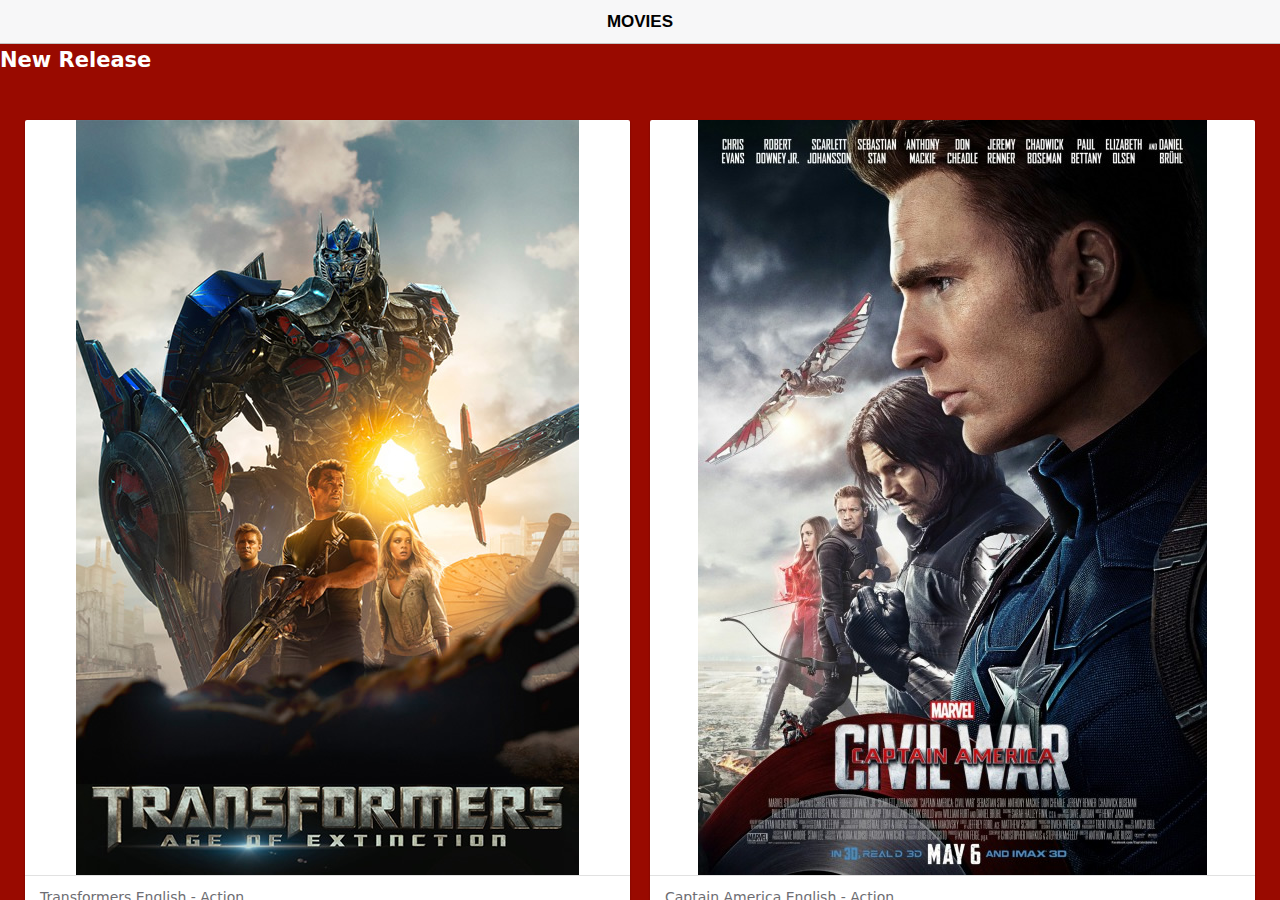
<file: index.html>
<!doctype html>
<html>
<head>
<meta charset="UTF-8">
<title>index</title>
	<title>Untitled Document</title>
	<meta name="viewport" content="width=device-width, initial-scale=1">
	<link href="css/framework7.min.css" rel="stylesheet">
	<link href="css/material-icons.css"  rel="stylesheet"> 
	<link href="css/style.css" rel="stylesheet">
</head>

<body>
	<div id="app">
      <!-- Statusbar overlay -->
      <div class="statusbar"></div>
		
		
	<section class="panel panel-left panel-reveal">
		
		<article class="block">
			<h2>MOVIES</h2>
		</article>
		
		</section>
		
		<div class="view view-main view-init">
        <!-- Initial Page, "data-name" contains page name -->
        <div data-name="home" class="page">

          <!-- Top Navbar -->
          <div class="navbar">
            <div class="navbar-inner">
              
			<div class="left">
				
				<a class="link icon-only panel-open" data-panel="left"><i class="icon material-icons">back</i></a>
				</div>
				<div class="title">MOVIES</div>
            </div>
          </div>
			
			
			<div class="page-content">
		
	<section class="release">
	
			<h2>New Release</h2>
		
		<article class="block">
			<div class="row no-gap">
				<div class="col-50">
					
					
					<article class="card">
						<a href="/producto/">
			
						<div class="card-content">
						<img src="img/transformers.jpg" class="img-responsive center-block">
						</div>
						<div class="card-footer">
						Transformers
							English - Action
						</div>
						</a>
					</article>
						
				</div>
				
				
				<div class="col-50">
					<article class="card">
					
						<div class="card-content">
						<img src="img/civil-war.jpg" class="img-responsive center-block">
						</div>
						<div class="card-footer">
							Captain America
							English - Action
						</div>
					</article>
				</div>
				
				
				<div class="col-50">
					<article class="card">
					
						<div class="card-content">
						<img src="img/wonder-woman.jpg" class="img-responsive center-block">
						</div>
						<div class="card-footer">
						Wonder Woman
							English - Action
						</div>
					</article>
				</div>
				
			</div>
				</article>
			
			
			</section>
			
		
		<section class="blockbaster">
	
			<h2>Blockbaster</h2>
		
		<article class="block">
			<div class="row no-gap">
				<div class="col-50">
					
					
					<article class="card">
						
			
						<div class="card-content">
						<img src="img/avengers.jpg" class="img-responsive center-block">
						</div>
						<div class="card-footer">
						Avengers
							English - Action
						</div>
						
					</article>
						
				</div>
				
				
				<div class="col-50">
					<article class="card">
					<a href="/deadpool/">
						<div class="card-content">
							
						<img src="img/deadpool.jpg" class="img-responsive center-block">
						</div>
						<div class="card-footer">
							Deadpool
							English - Action
						</div>
							</a>
					</article>
				</div>
				
				
				<div class="col-50">
					<article class="card">
					
						<div class="card-content">
						<img src="img/zootopia.jpg" class="img-responsive center-block">
						</div>
						<div class="card-footer">
						Zootopia
							English - Animation
						</div>
					</article>
				</div>
				
			</div>
				</article>
			
			
			</section>
		
		
			</div>
		
	</div>
	
	
		</div>
      </div>
	
	
	
	<script src="js/framework7.min.js"></script>	
	<script src="js/my-app.js"></script>
</body>
</html>
</file>
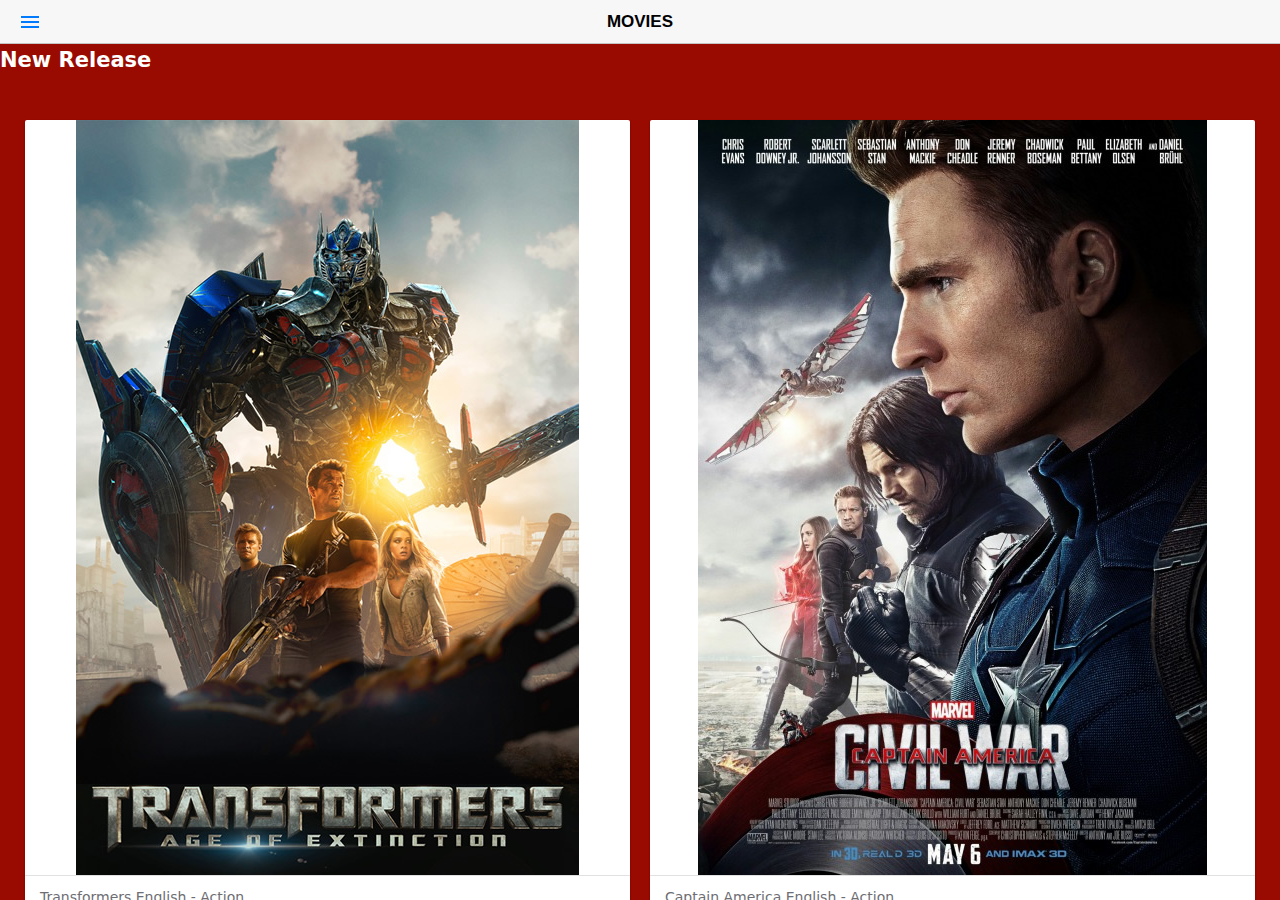
<file: Untitled-1.html>
<!doctype html>
<html>
<head>
<meta charset="UTF-8">
<title>index</title>
	<title>Untitled Document</title>
	<meta name="viewport" content="width=device-width, initial-scale=1">
	<link href="css/framework7.min.css" rel="stylesheet">
	<link href="css/material-icons.css"  rel="stylesheet"> 
	<link href="css/style.css" rel="stylesheet">
</head>

<body>
	<div id="app">
      <!-- Statusbar overlay -->
      <div class="statusbar"></div>
		
		
	<section class="panel panel-left panel-reveal">
		
		<article class="block">
			<h2>MOVIES</h2>
		</article>
		
		</section>
		
		<div class="view view-main view-init">
        <!-- Initial Page, "data-name" contains page name -->
        <div data-name="home" class="page">

          <!-- Top Navbar -->
          <div class="navbar">
            <div class="navbar-inner">
              
			<div class="left">
				
				<a class="link icon-only panel-open" data-panel="left"><i class="icon material-icons">menu</i></a>
				</div>
				<div class="title">MOVIES</div>
            </div>
          </div>
		
	</div>
	
	<div class="page-content">
		
	<section class="release">
	
			<h2>New Release</h2>
		
		<article class="block">
			<div class="row no-gap">
				<div class="col-50">
					
					
					<article class="card">
						<a href="/producto/">
			
						<div class="card-content">
						<img src="img/transformers.jpg" class="img-responsive center-block">
						</div>
						<div class="card-footer">
						Transformers
							English - Action
						</div>
						</a>
					</article>
						
				</div>
				
				
				<div class="col-50">
					<article class="card">
					
						<div class="card-content">
						<img src="img/civil-war.jpg" class="img-responsive center-block">
						</div>
						<div class="card-footer">
							Captain America
							English - Action
						</div>
					</article>
				</div>
				
				
				<div class="col-50">
					<article class="card">
					
						<div class="card-content">
						<img src="img/wonder-woman.jpg" class="img-responsive center-block">
						</div>
						<div class="card-footer">
						Wonder Woman
							English - Action
						</div>
					</article>
				</div>
				
			</div>
				</article>
			
			
			</section>
			
		
		<section class="blockbaster">
	
			<h2>Blockbaster</h2>
		
		<article class="block">
			<div class="row no-gap">
				<div class="col-50">
					
					
					<article class="card">
						<a href="/producto/">
			
						<div class="card-content">
						<img src="img/avengers.jpg" class="img-responsive center-block">
						</div>
						<div class="card-footer">
						Avengers
							English - Action
						</div>
						</a>
					</article>
						
				</div>
				
				
				<div class="col-50">
					<article class="card">
					
						<div class="card-content">
							<a href="/deadpool/">
						<img src="img/deadpool.jpg" class="img-responsive center-block">
						</div>
						<div class="card-footer">
							Deadpool
							English - Action
						</div>
							</a>
					</article>
				</div>
				
				
				<div class="col-50">
					<article class="card">
					
						<div class="card-content">
						<img src="img/zootopia.jpg" class="img-responsive center-block">
						</div>
						<div class="card-footer">
						Zootopia
							English - Animation
						</div>
					</article>
				</div>
				
			</div>
				</article>
			
			
			</section>
		
		
			</div>
		</div>
      </div>
	
	
	
	<script src="js/framework7.min.js"></script>	
	<script src="js/my-app.js"></script>
</body>
</html>
</file>
<file: css/material-icons.css>
@font-face {
  font-family: 'Material Icons';
  font-style: normal;
  font-weight: 400;
  src: url(../fonts/MaterialIcons-Regular.eot); /* For IE6-8 */
  src: local('../fonts/Material Icons'),
       local('../fonts/MaterialIcons-Regular'),
       url(../fonts/MaterialIcons-Regular.woff2) format('woff2'),
       url(../fonts/MaterialIcons-Regular.woff) format('woff'),
       url(../fonts/MaterialIcons-Regular.ttf) format('truetype');
}

.material-icons {
  font-family: 'Material Icons';
  font-weight: normal;
  font-style: normal;
  font-size: 24px;  /* Preferred icon size */
  display: inline-block;
  line-height: 1;
  text-transform: none;
  letter-spacing: normal;
  word-wrap: normal;
  white-space: nowrap;
  direction: ltr;

  /* Support for all WebKit browsers. */
  -webkit-font-smoothing: antialiased;
  /* Support for Safari and Chrome. */
  text-rendering: optimizeLegibility;

  /* Support for Firefox. */
  -moz-osx-font-smoothing: grayscale;

  /* Support for IE. */
  font-feature-settings: 'liga';
}
</file>
<file: css/style.css>
h1, h2, h3, h4, h5, h6{
	margin-top: 2px;
	margin-bottom: 5px;
	color: #FFFFFF;
}

.center-block{
	margin: 0 auto;
	display:block;
}

.img-responsive{
	max-width: 100%;
}

.release{
	background-color: #990A00;
	font-family: Segoe, "Segoe UI", "DejaVu Sans", "Trebuchet MS", Verdana, "sans-serif";
}

.release h2{
	color: #FFFFFF;
	font-family: Segoe, "Segoe UI", "DejaVu Sans", "Trebuchet MS", Verdana, "sans-serif";
	
}

.blockbaster{
	background-color: #990A00;
	font-family: Segoe, "Segoe UI", "DejaVu Sans", "Trebuchet MS", Verdana, "sans-serif";
}

.blockbaster h2{
	color: #FFFFFF;
	font-family: Segoe, "Segoe UI", "DejaVu Sans", "Trebuchet MS", Verdana, "sans-serif";
}

.overlay{
	position: absolute;
	background-color: rgba(0,0,0,0.70);
	width: 100%;
	height: 100%;
	left: 0;
	top: 0;
	display: flex;
	justify-content: center;
	align-items: center;
}

.page-content{
	background-color: #990A00;
	
}
</file>
